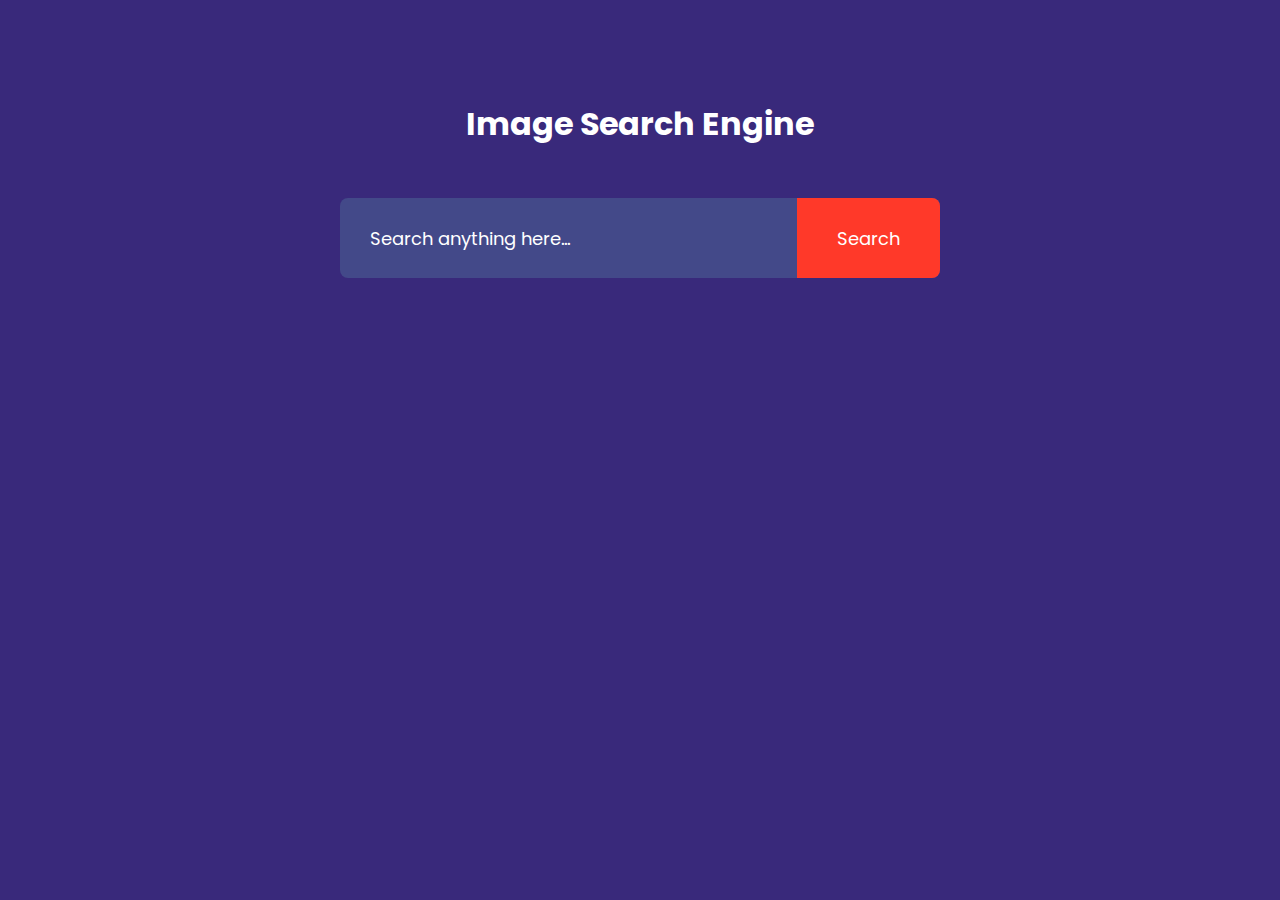
<file: 11-search_image_engine/index.html>
<html lang="en">

<head>
    <meta charset="UTF-8">
    <meta name="viewport" content="width=device-width, initial-scale=1.0">
    <title>Search Image</title>
    <link rel="stylesheet" href="style.css">
    <!-- font -->
    <link rel="preconnect" href="https://fonts.googleapis.com">
    <link rel="preconnect" href="https://fonts.gstatic.com" crossorigin>
    <link
        href="https://fonts.googleapis.com/css2?family=Poppins:ital,wght@0,100;0,200;0,300;0,400;0,500;0,600;0,700;0,800;0,900;1,100;1,200;1,300;1,400;1,500;1,600;1,700;1,800;1,900&display=swap"
        rel="stylesheet">
    <!-- font -->
</head>

<body>
    <h1>Image Search Engine</h1>

    <form action="" id="search-form">
        <input type="text" id="search-box" placeholder="Search anything here...">
        <button>Search</button>
    </form>
    <div id="search-result"></div>
    <button id="show-more-btn">Show more</button>


    <script src="script.js"></script>




</body>

</html>
</file>
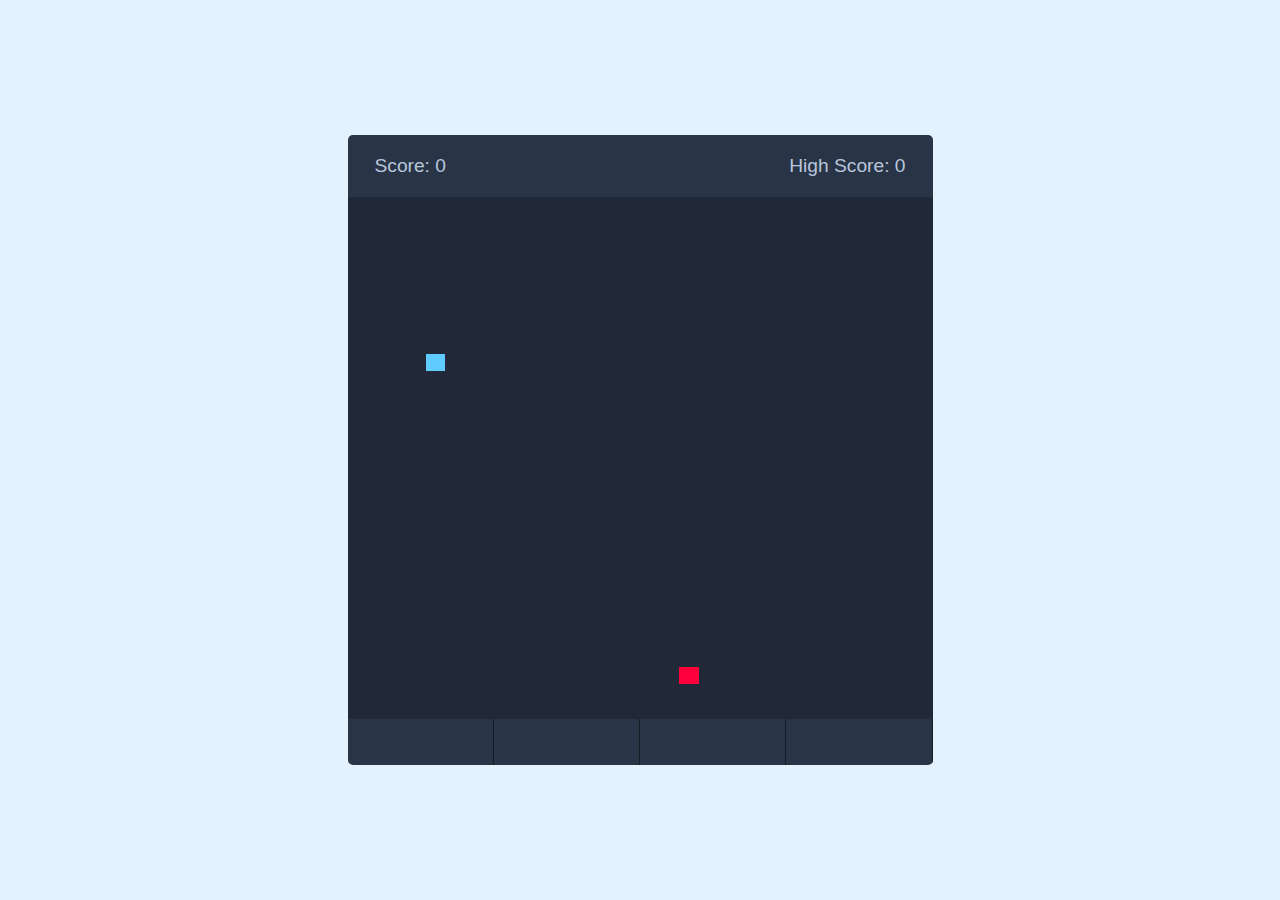
<file: 12-snake_game/index.html>
<html lang="en">

<head>
    <meta charset="UTF-8">
    <meta name="viewport" content="width=device-width, initial-scale=1.0">
    <title>Document</title>
    <link rel="stylesheet" href="style.css">
    <link rel="stylesheet" href="https://cdnjs.cloudflare.com/ajax/libs/font-awesome/6.5.1/css/all.min.css"
        integrity="sha512-DTOQO9RWCH3ppGqcWaEA1BIZOC6xxalwEsw9c2QQeAIftl+Vegovlnee1c9QX4TctnWMn13TZye+giMm8e2LwA=="
        crossorigin="anonymous" referrerpolicy="no-referrer" />
</head>

<body>
    <div class="wrapper">
        <div class="game-details">
            <span class="score">Score: 0</span>
            <span class="high-score">High Score: 30</span>
        </div>
        <div class="play-board"> </div>

        <div class="controls">
            <i data-key="ArrowLeft" class="fa-solid fa-arrow-left-long"></i>
            <i data-key="ArrowUp" class="fa-solid fa-arrow-up-long"></i>
            <i data-key="ArrowRight" class="fa-solid fa-arrow-right-long"></i>
            <i data-key="ArrowDown" class="fa-solid fa-arrow-down-long"></i>

        </div>
    </div>


    <script defer src="script.js"></script>
</body>

</html>
</file>
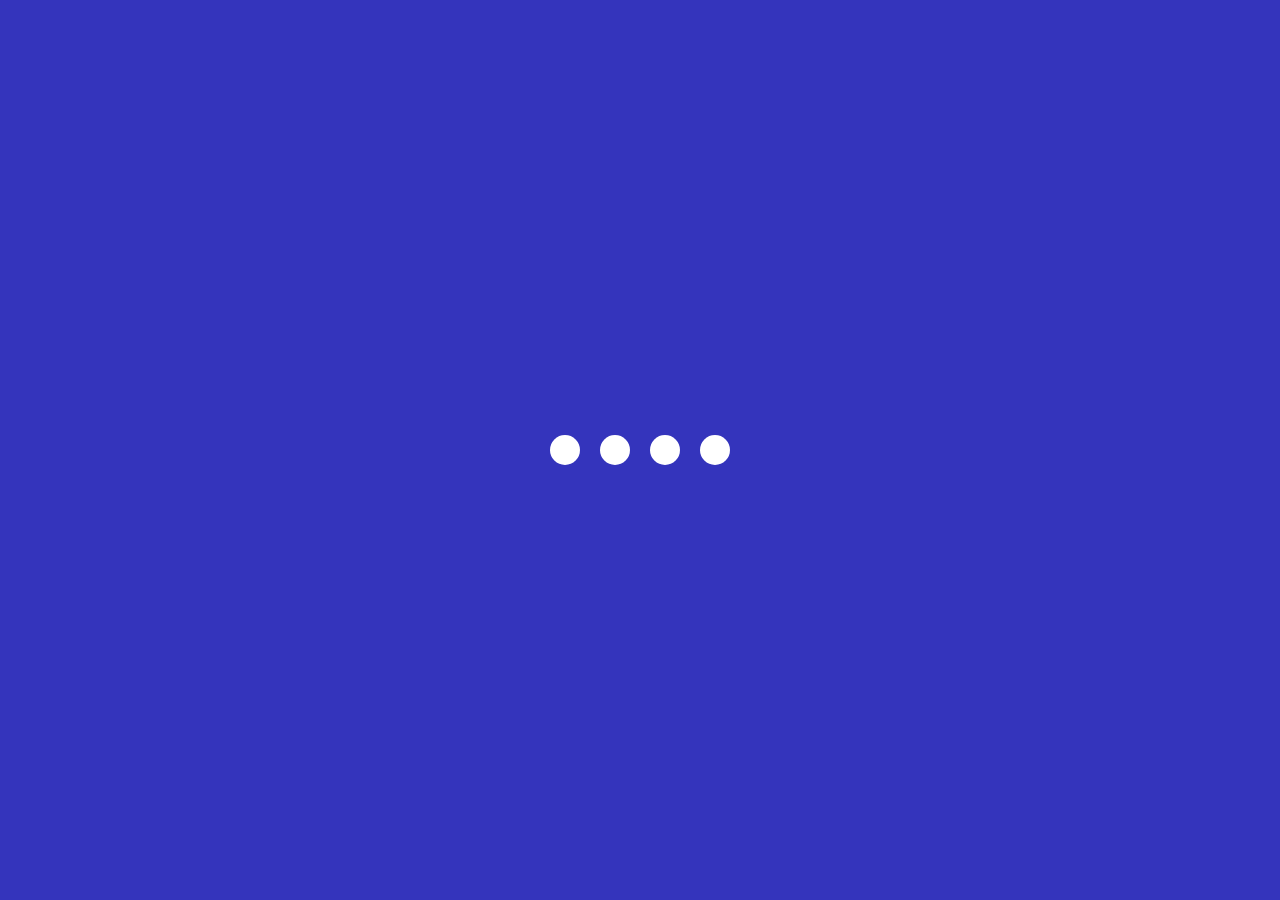
<file: 2-loadingpage/index.html>
<html lang="en">

<head>
    <meta charset="UTF-8">
    <meta name="viewport" content="width=device-width, initial-scale=1.0">

    <title>Loading animation</title>
    <link rel="stylesheet" href="style.css">
</head>

<body>
    <section class="wrapper">
        <div class="loader">
            <div class="loading one"></div>
            <div class="loading two"></div>
            <div class="loading three"></div>
            <div class="loading four"></div>
        </div>

    </section>

</body>

</html>
</file>
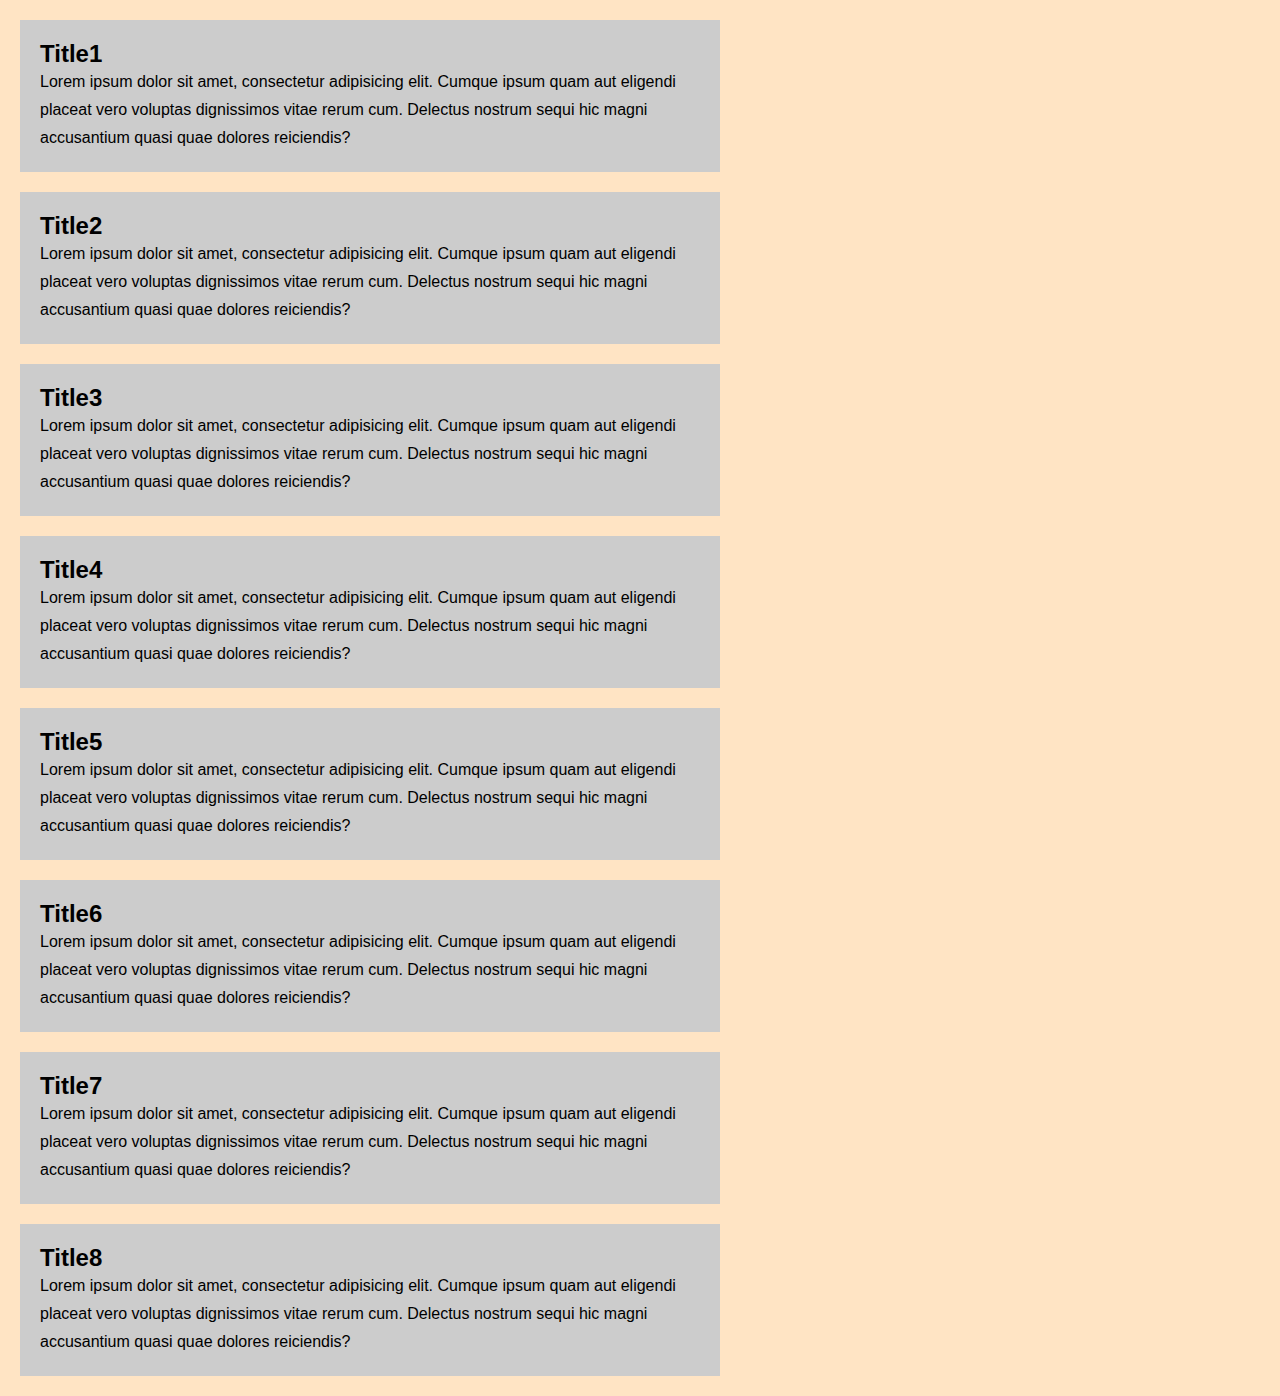
<file: 3-customscroll_bar/index.html>
<html lang="en">

<head>
    <meta charset="UTF-8">
    <meta name="viewport" content="width=device-width, initial-scale=1.0">
    <title>Document</title>
    <link rel="stylesheet" href="style.css">

</head>

<body>
    <section>
        <div class="card">
            <h2 class="card-title">Title1</h2>
            <p>Lorem ipsum dolor sit amet, consectetur adipisicing elit. Cumque ipsum quam aut eligendi placeat vero
                voluptas dignissimos vitae rerum cum. Delectus nostrum sequi hic magni accusantium quasi quae dolores
                reiciendis?</p>
        </div>
        <div class="card">
            <h2 class="card-title">Title2</h2>
            <p>Lorem ipsum dolor sit amet, consectetur adipisicing elit. Cumque ipsum quam aut eligendi placeat vero
                voluptas dignissimos vitae rerum cum. Delectus nostrum sequi hic magni accusantium quasi quae dolores
                reiciendis?</p>
        </div>
        <div class="card">
            <h2 class="card-title">Title3</h2>
            <p>Lorem ipsum dolor sit amet, consectetur adipisicing elit. Cumque ipsum quam aut eligendi placeat vero
                voluptas dignissimos vitae rerum cum. Delectus nostrum sequi hic magni accusantium quasi quae dolores
                reiciendis?</p>
        </div>
        <div class="card">
            <h2 class="card-title">Title4</h2>
            <p>Lorem ipsum dolor sit amet, consectetur adipisicing elit. Cumque ipsum quam aut eligendi placeat vero
                voluptas dignissimos vitae rerum cum. Delectus nostrum sequi hic magni accusantium quasi quae dolores
                reiciendis?</p>
        </div>
        <div class="card">
            <h2 class="card-title">Title5</h2>
            <p>Lorem ipsum dolor sit amet, consectetur adipisicing elit. Cumque ipsum quam aut eligendi placeat vero
                voluptas dignissimos vitae rerum cum. Delectus nostrum sequi hic magni accusantium quasi quae dolores
                reiciendis?</p>
        </div>
        <div class="card">
            <h2 class="card-title">Title6</h2>
            <p>Lorem ipsum dolor sit amet, consectetur adipisicing elit. Cumque ipsum quam aut eligendi placeat vero
                voluptas dignissimos vitae rerum cum. Delectus nostrum sequi hic magni accusantium quasi quae dolores
                reiciendis?</p>
        </div>
        <div class="card">
            <h2 class="card-title">Title7</h2>
            <p>Lorem ipsum dolor sit amet, consectetur adipisicing elit. Cumque ipsum quam aut eligendi placeat vero
                voluptas dignissimos vitae rerum cum. Delectus nostrum sequi hic magni accusantium quasi quae dolores
                reiciendis?</p>
        </div>
        <div class="card">
            <h2 class="card-title">Title8</h2>
            <p>Lorem ipsum dolor sit amet, consectetur adipisicing elit. Cumque ipsum quam aut eligendi placeat vero
                voluptas dignissimos vitae rerum cum. Delectus nostrum sequi hic magni accusantium quasi quae dolores
                reiciendis?</p>
        </div>
    </section>

</body>

</html>
</file>
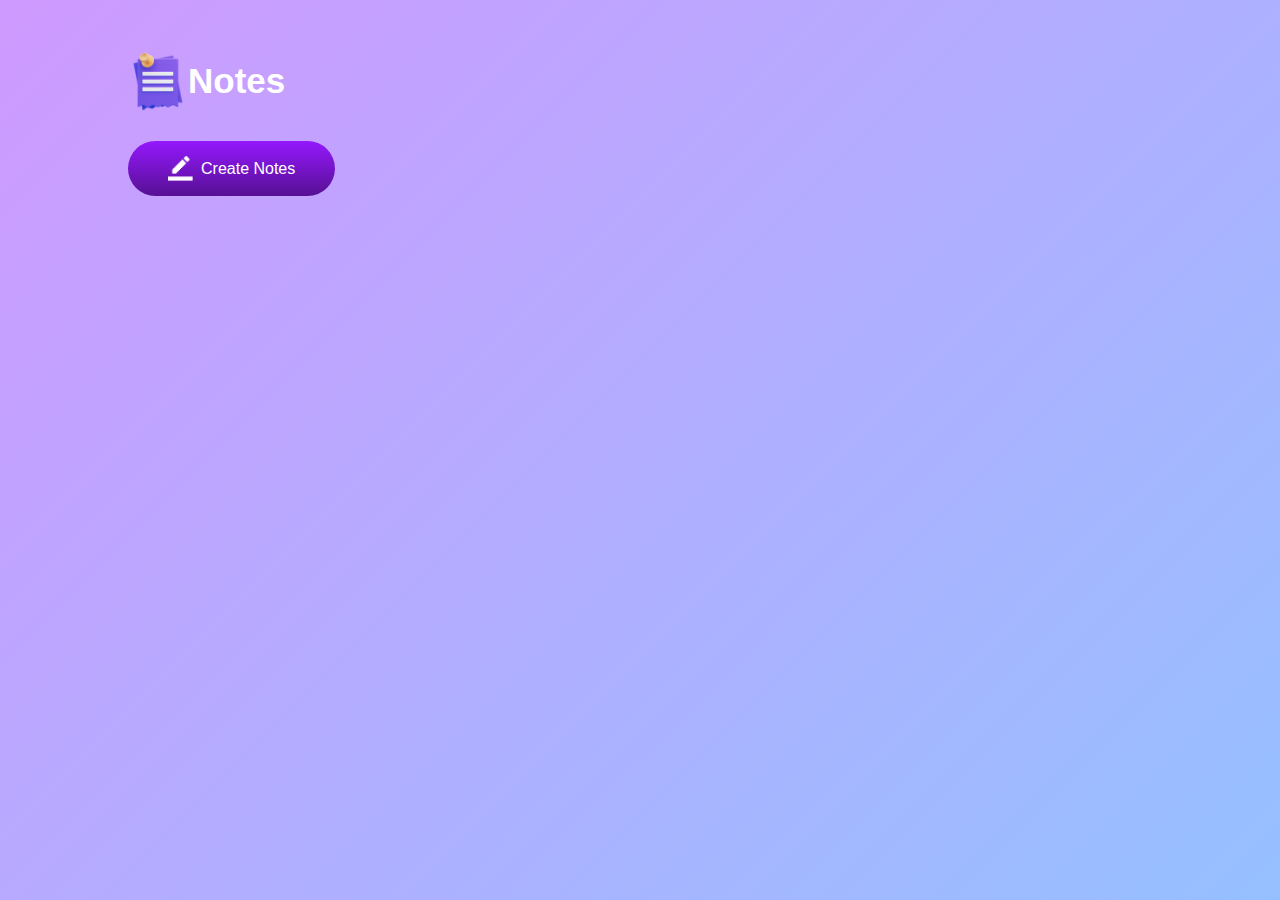
<file: 4-notes-app/index.html>
<html lang="en">

<head>
    <meta charset="UTF-8">
    <meta name="viewport" content="width=device-width, initial-scale=1.0">
    <title>Notes app</title>
</head>
<link rel="stylesheet" href="style.css">

<body>

    <div class="container">
        <h1><img src="./notes-app-img/images/notes.png" alt="">Notes</h1>
        <button class="btn"><img src="./notes-app-img/images/edit.png" alt="">Create Notes</button>
        <div class="notes-container">
            <!-- <p contenteditable="true" class="input-box">
                <img src="./notes-app-img/images/delete.png" alt=""></p> -->
        </div>
    </div>



    <script src="script.js"></script>
</body>

</html>
</file>
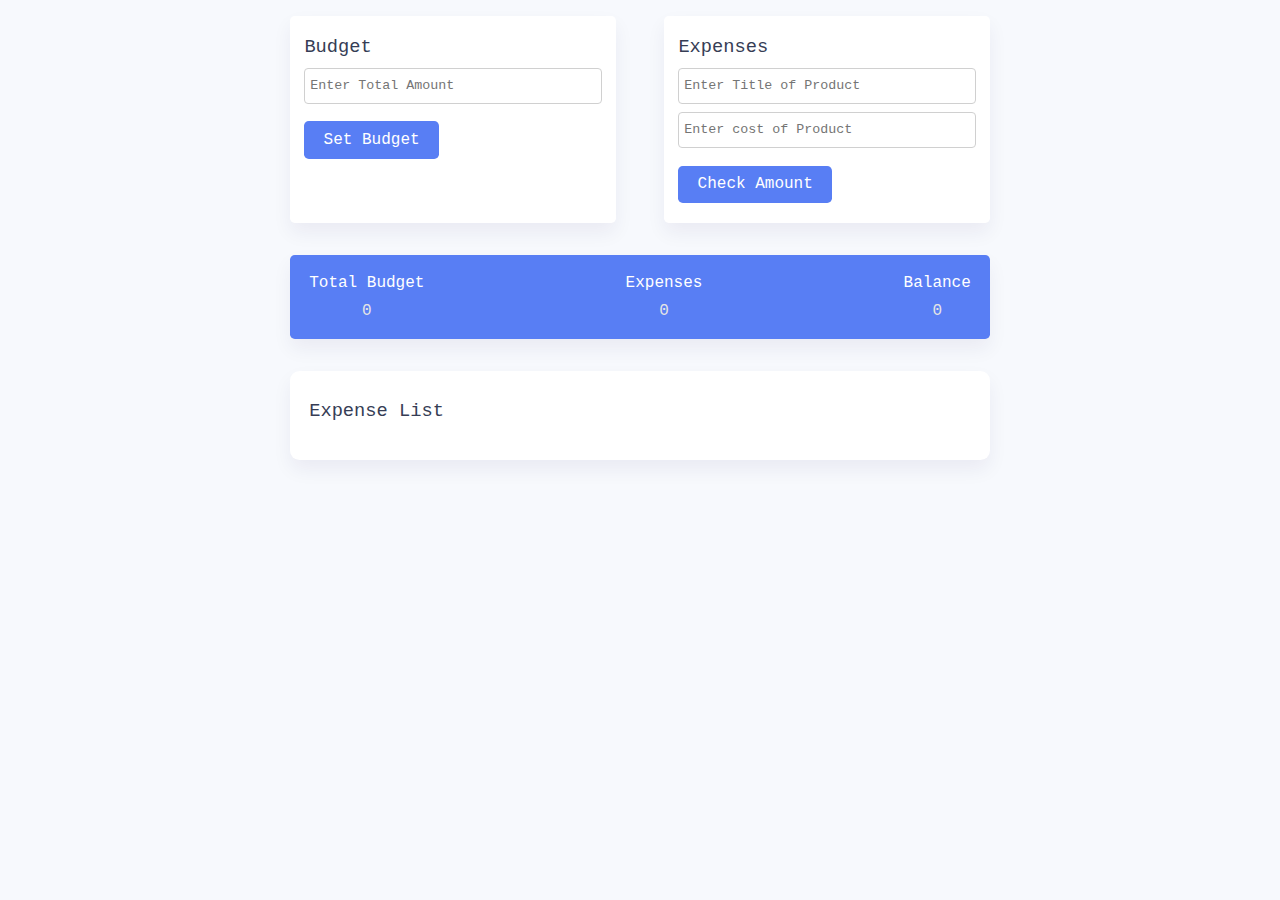
<file: 6-expenses_app/index.html>
<html lang="en">

<head>
    <meta charset="UTF-8">
    <meta name="viewport" content="width=device-width, initial-scale=1.0">
    <title>Expenses Tracker</title>
    <link rel="stylesheet" href="style.css">

    <!-- font awesome -->
    <link rel="stylesheet" href="https://cdnjs.cloudflare.com/ajax/libs/font-awesome/6.5.1/css/all.min.css"
        integrity="sha512-DTOQO9RWCH3ppGqcWaEA1BIZOC6xxalwEsw9c2QQeAIftl+Vegovlnee1c9QX4TctnWMn13TZye+giMm8e2LwA=="
        crossorigin="anonymous" referrerpolicy="no-referrer" />
</head>

<body>

    <div class="wrapper">
        <div class="container">
            <div class="sub-container">

                <!-- Budget -->
                <div class="total-amount-container">
                    <h3>Budget</h3>
                    <p class="hide error" id="budget-error">Value cannot be empty or negative</p>
                    <input type="number" id="total-amount" placeholder="Enter Total Amount">
                    <button class="submit" id="total-amount-button">Set Budget</button>
                </div>

                <!-- Expenditure -->
                <div class="user-amount-container">
                    <h3>Expenses</h3>
                    <p class="hide error" id="product-title-error">
                        Values cannot be empty
                    </p>
                    <input type="text" id="product-title" placeholder="Enter Title of Product">
                    <input type="number" id="user-amount" placeholder="Enter cost of Product">
                    <button class="submit" id="check-amount">Check Amount</button>


                    <!-- <p class="hide" id="product-cost-error" -->
                </div>
            </div>
            <!-- Output -->
            <div class="output-container flex-space">
                <div>
                    <p>Total Budget</p>
                    <span id="amount">0</span>
                </div>
                <div>
                    <p>Expenses</p>
                    <span id="expenditure-value">0</span>
                </div>
                <div>
                    <p>Balance</p>
                    <span id="balance-amount">0</span>
                </div>
            </div>

        </div>

        <!-- List -->
        <div class="list">
            <h3>Expense List</h3>
            <div class="list-container" id="list">

            </div>
        </div>
        <!-- List -->
    </div>




    <script defer src="script.js"></script>
</body>

</html>
</file>
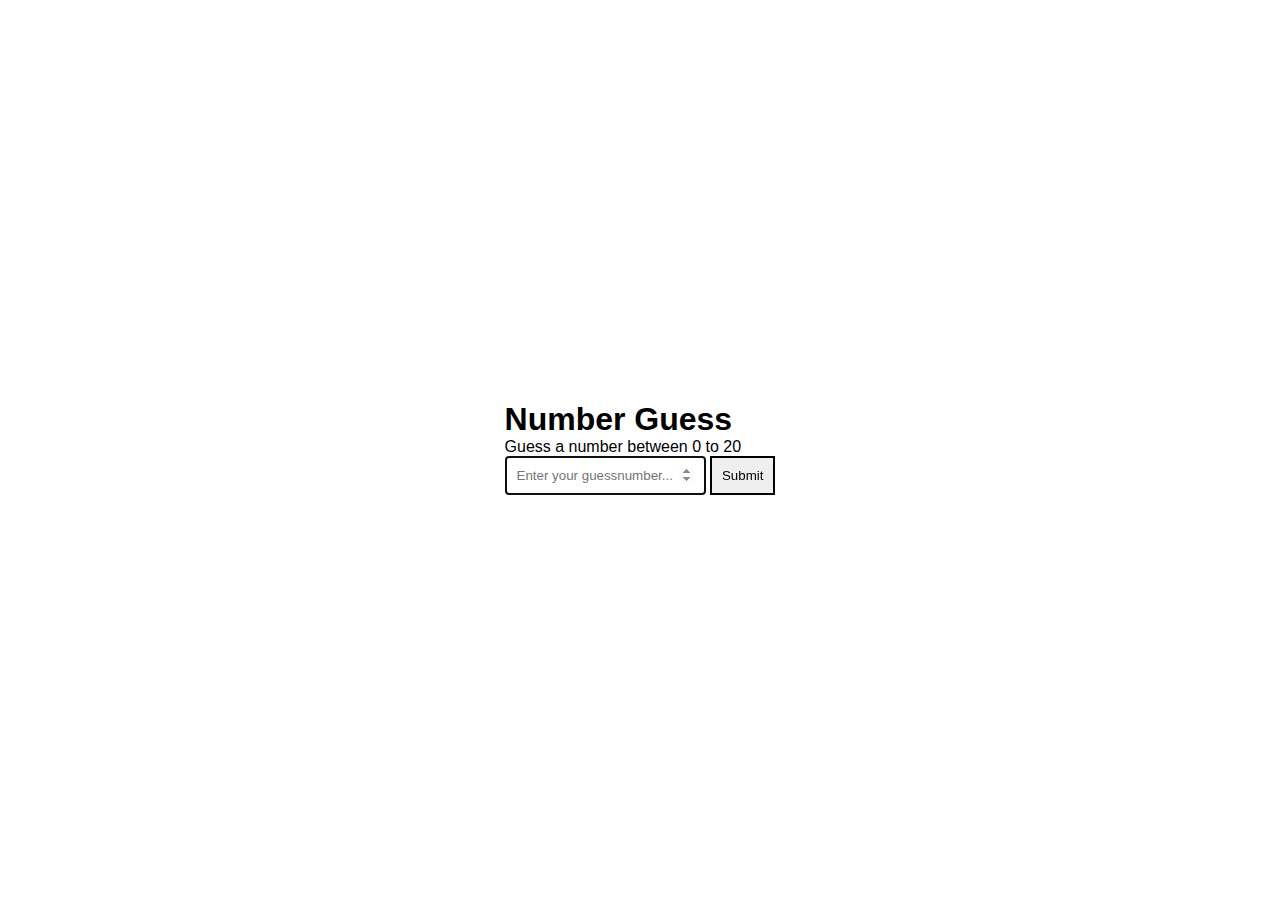
<file: 8-numberguesswdf/index.html>
<html lang="en">

<head>
    <meta charset="UTF-8">
    <meta name="viewport" content="width=device-width, initial-scale=1.0">
    <title>Document</title>
    <link rel="stylesheet" href="https://cdnjs.cloudflare.com/ajax/libs/font-awesome/6.5.1/css/all.min.css"
        integrity="sha512-DTOQO9RWCH3ppGqcWaEA1BIZOC6xxalwEsw9c2QQeAIftl+Vegovlnee1c9QX4TctnWMn13TZye+giMm8e2LwA=="
        crossorigin="anonymous" referrerpolicy="no-referrer" />
    <link rel="stylesheet" href="style.css">
</head>

<body>

    <div class="container">
        <h1>Number Guess</h1>
        <p>Guess a number between <span class="minNum">00</span> to <span class="maxNum">20</span></p>


        <form action="" id="gameform" class="gameform">
            <div class="form-group">
                <input type="number" name="guessnumber" id="guessnumber" class="form-control"
                    placeholder="Enter your guessnumber... " autofocus />
                <input type="submit" id="btn" class="btn">
            </div>
            <span class="message1"></span>
            <span class="message2"></span>

        </form>
    </div>


    <script src="script.js" defer></script>

</body>

</html>
</file>
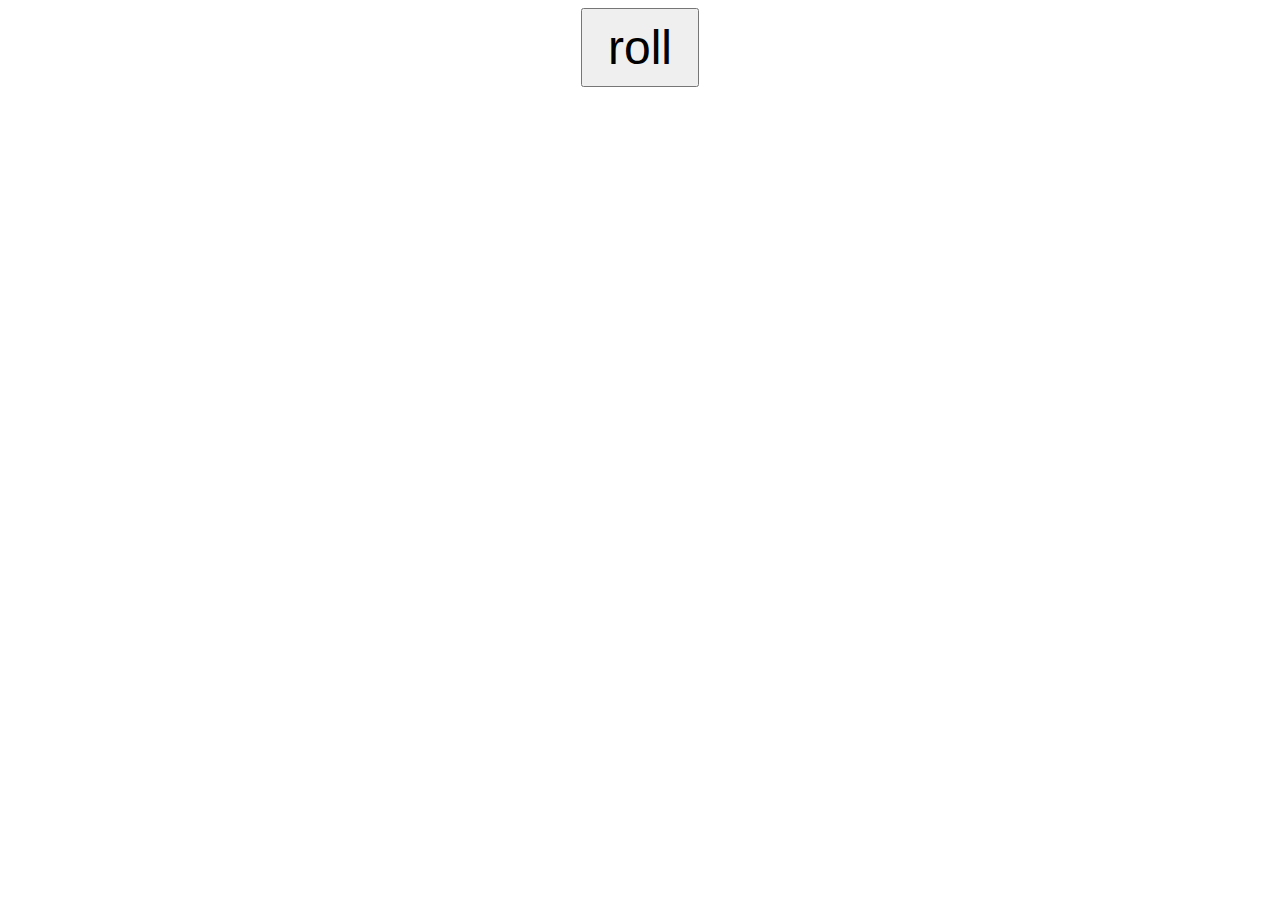
<file: 9-randomnum_gen/index.html>
<html lang="en">

<head>
    <meta charset="UTF-8">
    <meta name="viewport" content="width=device-width, initial-scale=1.0">
    <title>Document</title>
</head>
<style>
    body {
        font-family: Verdana, Geneva, Tahoma, sans-serif;
        text-align: center;
    }

    #myButton {
        font-size: 3em;
        padding: 10px 25px;
    }
</style>

<body>

    <button id="myButton">roll</button>
    <label for="" id="myLabel"></label>

</body>
<script>
    const myButton = document.getElementById("myButton");
    const myLabel = document.getElementById("myLabel");
    const min = 20;
    const max = 50;
    myButton.onclick = () => {
        randomNumber = Math.floor(Math.random() * (max - min)) + min;
        myLabel.textContent = randomNumber;

    }
</script>

</html>
</file>
<file: 11-search_image_engine/style.css>
*{
    margin: 0;
    padding: 0;
    box-sizing: border-box;
    font-family: "Poppins"
}

body{
    background: #39297b;
    color: #fff;

}
h1{
    text-align: center;
    margin: 100px auto 50px;

}
form{
    width: 90%;
    max-width: 600px;
    margin: auto;
    height: 80px;
    background: #434989;
    display: flex;
    align-items: center;
    border-radius: 8px;

}
form input{
    flex: 1;
    height: 100%;
    border: 0;
    outline: 0;
    background: transparent;
    color:#fff;
    padding: 0 30px;
    font-size: 18px;
        
}

form button{
    padding: 0 40px;
    height: 100%;
    background: #ff3929;
    color:#fff;
    font-size: 18px;
    border: 0;
    outline: 0;
    border-top-right-radius: 8px;
    border-bottom-right-radius: 8px;
    cursor: pointer;
}

::placeholder{
    color: #fff;
    font-size: 18px;
}
#show-more-btn{
    background: #ff3929;
    color: #fff;
    border: 0;
    outline: 0;
    padding: 10px 20px;
    border-radius: 4px;
    margin: 10px auto 100px;
    cursor: pointer;
    display: none;
}
#search-result{
    width: 80%;
    margin: 100px auto 50px;
    display: grid;
    grid-template-columns: 1fr 1fr 1fr;
    grid-gap: 40px;

}
#search-result img{
    width: 100%;
    height: 230px;
    object-fit: cover;
    border-radius: 5px;
}
</file>
<file: 12-snake_game/style.css>
*{
    margin: 0;
    padding: 0;
    box-sizing: border-box;
    font-family:sans-serif;
}
body{
    display: flex;
    align-items: center;
    justify-content: center;
    min-height: 100vh;
    background: #e3f2fd;
}
.wrapper{
    width: 65vmin;
    height: 70vmin;
    background: #293447;
    display: flex;
    flex-direction: column;
    overflow: hidden;
    border-radius: 5px;


}
.game-details{
    color: #b8c6dc;
    font-size: 1.2rem;
    font-weight: 500;
    padding: 20px 27px;
    display: flex;
    justify-content: space-between;
}
.play-board{
    width: 100%;
    height: 100%;
    display: grid;
    grid-template: repeat(30, 1fr) / repeat(30, 1fr);
    background: #212837;
}
.play-board .food{
    background: #ff003d;
}
.play-board .head{
    background: #60cbff;
}
.controls{
    display: flex;
    justify-content: space-between;
    
}
.controls i{
    padding: 23px 0;
    color: #b8c6dc;
    text-align: center;
    cursor: pointer;
    font-size: 1.3rem;
    width: calc(100% / 4);
    border-right: 1px solid #171b26;
}
</file>
<file: 2-loadingpage/style.css>
*{
    padding: 0;
    margin: 0;
    box-sizing: border-box;
}
body{
    background:#0000abcb;
}
.wrapper{
    display: flex;
    justify-content: center;
    align-items: center;
    min-height: 100vh;
}
.wrapper .loader{
    display: flex;
    justify-content: space-evenly;
    padding: 0 20px;
   
}
.loader .loading{
    background: #fff;
    width: 30px;
    height: 30px;
    border-radius: 50px;
    margin: 0 10px;
    animation: load 0.8s ease infinite;
}

.loader .loading.one{
    animation-delay: 0.3s;

}
.loader .loading.two{
    animation-delay: 0.4s;

}
.loader .loading.three{
    animation-delay: 0.5s;

}

@keyframes load{
    0%{
        width: 30px;
        height: 30px;
    }
    50%{
        width: 20px;
        height: 20px;
    }
}
</file>
<file: 3-customscroll_bar/style.css>
*{
    padding: 0;
    margin: 0;
    box-sizing: border-box;
    font-family: sans-serif;
}

body{
    background-color: bisque;
}

.card{
    width: 700px;
    background: #ccc;
    padding: 20px;
    margin: 20px;
    font-family: sans-serif;
    line-height: 28px;
}

/* scrollbar */
::-webkit-scrollbar{
    background-color: transparent;
    width: 10px;
}
::-webkit-scrollbar-thumb{
    background: linear-gradient(#0093E9,#9599E2);
    border-radius: 100px;
}
</file>
<file: 4-notes-app/style.css>
*{
    margin: 0;
    padding: 0;
    font-family: 'Lucida Sans', 'Lucida Sans Regular', 'Lucida Grande', 'Lucida Sans Unicode', Geneva, Verdana, sans-serif;
    box-sizing: border-box;
}
.container{
    width: 100%;
    min-height: 100vh;
    background: linear-gradient(135deg,#cf9aff,#95c0ff);
    color: #fff;
    padding-top: 4%;
    padding-left: 10%;

}
.container h1{
    display: flex;
    align-items: center;
    font-size: 35px;
    font-weight: 600;

}
.container h1 img{
    width: 60px;
}
.container button img{
    width: 25px;
    margin-right: 8px;
}
.container button{
    display: flex;
    align-items: center;
    background: linear-gradient(#9418fd,#571094);
    color: #fff;
    font-size: 16px;
    outline: 0;
    border: 0;
    border-radius: 40px;
    padding: 15px 40px;
    margin: 30px 0 20px;
    cursor: pointer;
}
.input-box{
    position: relative;
    width: 100%;
    max-width: 500px;
    min-height: 150px;
    background: #fff;
    color: #333;
    padding: 20px;
    margin: 20px 0;
    border-radius: 5px;
}
.input-box img{
    width: 25px;
    position:absolute;
    bottom: 10px;
    right: 10px;
    /* bottom: 10px; */
    /* right: 15px; */
    cursor: pointer;
}
</file>
<file: 6-expenses_app/style.css>
*{
    padding: 0;
    margin: 0;
    box-sizing: border-box;
    font-family:'Courier New', Courier, monospace;
    
}
body{
    background-color: #f7f9fd;
}
.wrapper{
    width: 90%;
    font-size: 16px;
    max-width: 43.75rem;
    margin:1em auto;
}
.container{
    width: 100%;

}
.sub-container{
    width: 100%;
    display: grid;
    grid-template-columns: 1fr 1fr;
    gap: 3em;
}
.flex{
    display: flex;
    align-items: center;

}
.flex-space{
    display: flex;
    align-items: center;
    justify-content: space-between;
}
.wrapper h3{
    color:#363d55;
    font-weight: 500;
    margin-bottom:0.6rem;
}
.container input{
    display: block;
    padding: 0.6rem 0.3rem;
    width: 100%;
    border: 1px solid #d0d0d0;
    border-radius: 0.3em;
    outline: none;
    font-weight: 400;
    margin-bottom: 0.6em;

}
.container input:focus{
    border-color: #587ef4;
}
.total-amount-container,.user-amount-container{
    background-color: #fff;
    padding: 1.25em 0.9em;
    border-radius: 0.3em;
    box-shadow: 0 0.6em 1.2em rgba(28,0,80,0.06);
}

.output-container{
    background-color: #587ef4;
    color: #fff;
    border-radius: 0.3em;
    box-shadow:0 0.6em 1.2em rgba(28,0,80,0.06);
    font-weight: 500;
    margin: 2em 0;
    padding: 1.2em;
}
.output-container p{
    font-weight: 500;
    margin-bottom: 0.6em;
}
.output-container span{
    display: block;
    text-align: center;
    font-weight: 500;
    color: #e5e5e5;
}

.submit{
    font-size: 1em;
    margin-top: 0.6em;
    background-color: #587ef4;
    border: none;
    outline: none;
    color: #fff;
    padding: 0.6em 1.2em;
    border-radius: 0.3em;
    cursor: pointer;
}

.list{
    background-color: #fff;
    padding: 1.8em 1.2em;
    box-shadow: 0 0.6em 1.2em rgba(28,0,80,0.06);
    border-radius: 0.6em;
}

.sublist-content{
    width: 100%;
    border-left: 0.3em solid #587ef4;
    margin-bottom: 0.6em;
    padding: 0.5em 0;

}
.product{
    font-weight: 500;
    margin-left: 1.5em;
    color: #363d55;
}
.amount{
    color: #414a67;
    margin-left: 20%;
}
.icons-container{
    width: 5em;
    margin: 1.2em;
    align-items: center;
}
.product-title{
    margin-bottom: 1em;
}
.hide{
    display: none;
}
.error{
    color: #ff465a;

}
.edit,.delete{
    background: transparent;
    cursor: pointer;
    margin-right: 1.5em;
    border: none;
    color: #587ef4;
}
@media screen and (max-width:600px ) {
    .wrapper{
        font-size: 14px;
    }
    .sub-container{
        grid-template-columns: 1fr;
    }
    
}
</file>
<file: 8-numberguesswdf/style.css>
*{
    margin: 0;
    padding: 0;
}
body{
    font-family: 'Gill Sans', 'Gill Sans MT', Calibri, 'Trebuchet MS', sans-serif;

    display: flex;
    align-items: center;
    justify-content: center;
    height: 100vh;
    overflow: hidden;
    
    
}
.form-control,.btn{
    border-style: solid ;
    padding: 10px;
}
.gameform span{
    display: block;
    margin-top: 5px;
}
/* .message2{
    display: none;
} */
</file>
